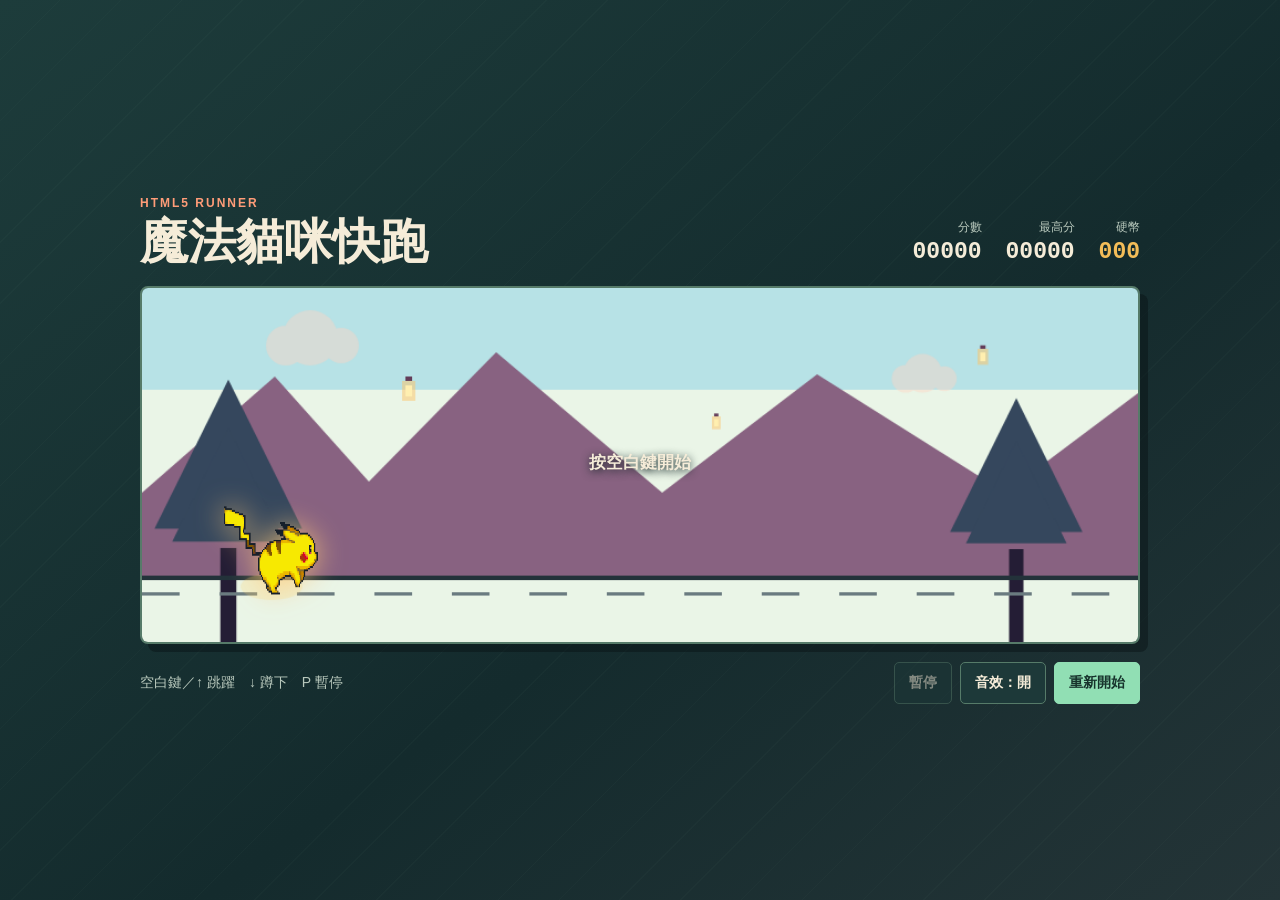
<file: index.html>
<!DOCTYPE html>
<html lang="zh-Hant">
<head>
	<meta charset="UTF-8">
	<meta name="viewport" content="width=device-width, initial-scale=1.0">
	<title>魔法貓咪快跑</title>
	<link rel="stylesheet" href="dino-game.css">
</head>
<body>
	<main class="game-shell">
		<header class="game-header">
			<div>
				<p class="eyebrow">HTML5 RUNNER</p>
				<h1>魔法貓咪快跑</h1>
			</div>
			<div class="score-board" aria-label="遊戲分數">
				<div><span>分數</span><strong id="score">00000</strong></div>
				<div><span>最高分</span><strong id="high-score">00000</strong></div>
				<div><span>硬幣</span><strong id="coin-count">000</strong></div>
			</div>
		</header>

		<section class="game-card" aria-label="魔法貓咪遊戲區域">
			<canvas id="game-canvas" width="900" height="320" tabindex="0" aria-label="魔法貓咪遊戲畫布"></canvas>
			<img id="hero-sprite" class="hero-sprite" src="./45.gif" alt="" aria-hidden="true" draggable="false">
			<div id="status" class="status" aria-live="polite">按空白鍵開始</div>
		</section>

		<div class="game-controls">
			<p>空白鍵／↑ 跳躍　↓ 蹲下　P 暫停</p>
			<div class="control-buttons">
				<button id="pause-button" type="button" disabled>暫停</button>
				<button id="sound-button" type="button" aria-pressed="true">音效：開</button>
				<button id="restart-button" type="button">重新開始</button>
			</div>
		</div>
		<div class="touch-controls" aria-label="觸控操作">
			<button id="jump-button" type="button">跳躍</button>
			<button id="duck-button" type="button">按住蹲下</button>
		</div>
	</main>
	<section class="orientation-prompt" aria-labelledby="orientation-title">
		<div>
			<p class="eyebrow">MAGIC CAT RUNNER</p>
			<h2 id="orientation-title">請橫向遊玩</h2>
			<p>將手機轉為橫向，體驗完整跑道。</p>
			<button id="landscape-button" type="button">進入橫向遊戲</button>
		</div>
	</section>

	<script src="dino-game.js" defer></script>
</body>
</html>
</file>
<file: dino-game.css>
:root {
	color-scheme: dark;
	--ink: #f5ecd8;
	--muted: #b8c8bc;
	--night: #142b2d;
	--panel: #1d3939;
	--line: #567b69;
	--mint: #91dfb4;
	--coral: #ff9c78;
	--gold: #f4bd58;
}
* { box-sizing: border-box; }
body {
	min-height: 100vh;
	margin: 0;
	display: grid;
	place-items: center;
	padding: 32px 24px;
	background-color: var(--night);
	background-image: repeating-linear-gradient(135deg, transparent 0 42px, rgba(169, 220, 183, .025) 42px 43px), linear-gradient(145deg, #1d3c3b, #142b2d 58%, #243437);
	color: var(--ink);
	font-family: Georgia, "Times New Roman", serif;
}
.game-shell { width: min(1000px, 100%); }
.game-header { display: flex; align-items: end; justify-content: space-between; gap: 24px; margin-bottom: 20px; }
.eyebrow { margin: 0 0 8px; color: var(--coral); font: 700 12px/1.2 "Trebuchet MS", sans-serif; letter-spacing: 2px; }
h1 { margin: 0; font-size: 48px; line-height: 1; }
.score-board { display: flex; gap: 24px; text-align: right; font-family: "Trebuchet MS", sans-serif; }
.score-board span { display: block; margin-bottom: 3px; color: var(--muted); font-size: 12px; }
.score-board strong { font: 700 23px/1.2 "Courier New", monospace; }
.score-board > div:last-child strong { color: var(--gold); }
.game-card { position: relative; overflow: hidden; border: 2px solid var(--line); border-radius: 8px; background: var(--panel); box-shadow: 8px 8px 0 rgba(7, 18, 19, .44); }
#game-canvas { display: block; width: 100%; height: auto; cursor: pointer; outline: none; touch-action: manipulation; }
.hero-sprite { position: absolute; z-index: 1; display: block; object-fit: fill; pointer-events: none; filter: drop-shadow(0 0 14px rgba(255, 200, 120, .8)); }
.status { position: absolute; top: 46%; right: 0; left: 0; padding: 0 12px; text-align: center; color: var(--ink); font: 700 17px "Trebuchet MS", sans-serif; text-shadow: 0 2px 8px #132525; pointer-events: none; }
.status { z-index: 2; }
.game-controls { display: flex; align-items: center; justify-content: space-between; gap: 16px; margin-top: 18px; color: var(--muted); font: 14px "Trebuchet MS", sans-serif; }
.game-controls p { margin: 0; }
.control-buttons { display: flex; gap: 8px; }
button { min-height: 42px; border: 1px solid var(--line); border-radius: 5px; padding: 9px 14px; background: var(--panel); color: var(--ink); font: 700 14px "Trebuchet MS", sans-serif; cursor: pointer; touch-action: manipulation; }
button:hover:not(:disabled) { border-color: var(--mint); background: #294c47; }
button:focus-visible { outline: 3px solid var(--gold); outline-offset: 2px; }
button:disabled { opacity: .48; cursor: not-allowed; }
#restart-button { border-color: var(--mint); background: var(--mint); color: #17332c; }
#restart-button:hover { background: #b0edc9; }
.touch-controls { display: none; }
.orientation-prompt { display: none; }
@media (max-width: 640px) {
	body { min-height: 100svh; padding: 22px 14px; }
	.game-header { align-items: start; flex-direction: column; gap: 14px; margin-bottom: 16px; }
	h1 { font-size: 38px; }
	.score-board { width: 100%; justify-content: space-between; gap: 8px; }
	.score-board strong { font-size: 20px; }
	.game-card { border-radius: 6px; }
	.game-controls { align-items: start; flex-direction: column; margin-top: 14px; }
	.control-buttons { width: 100%; }
	.control-buttons button { flex: 1; padding-right: 8px; padding-left: 8px; }
	.touch-controls { display: grid; grid-template-columns: 1fr 1fr; gap: 10px; margin-top: 12px; }
	.touch-controls button { min-height: 54px; border-color: var(--mint); background: var(--mint); color: #17332c; font-size: 16px; touch-action: none; user-select: none; }
	.touch-controls button:active { background: #b0edc9; }
}
@media (prefers-reduced-motion: reduce) {
	*, *::before, *::after { scroll-behavior: auto !important; }
}
@media (orientation: portrait) and (max-width: 760px) {
	.orientation-prompt {
		position: fixed;
		inset: 0;
		z-index: 10;
		display: grid;
		place-items: center;
		padding: 24px;
		background: var(--night);
		text-align: center;
	}
	.orientation-prompt > div { width: min(340px, 100%); }
	.orientation-prompt h2 { margin: 0; font-size: 36px; }
	.orientation-prompt p:not(.eyebrow) { margin: 12px 0 22px; color: var(--muted); font: 16px/1.5 "Trebuchet MS", sans-serif; }
	.orientation-prompt button { min-height: 50px; border-color: var(--mint); background: var(--mint); color: #17332c; }
}
</file>
